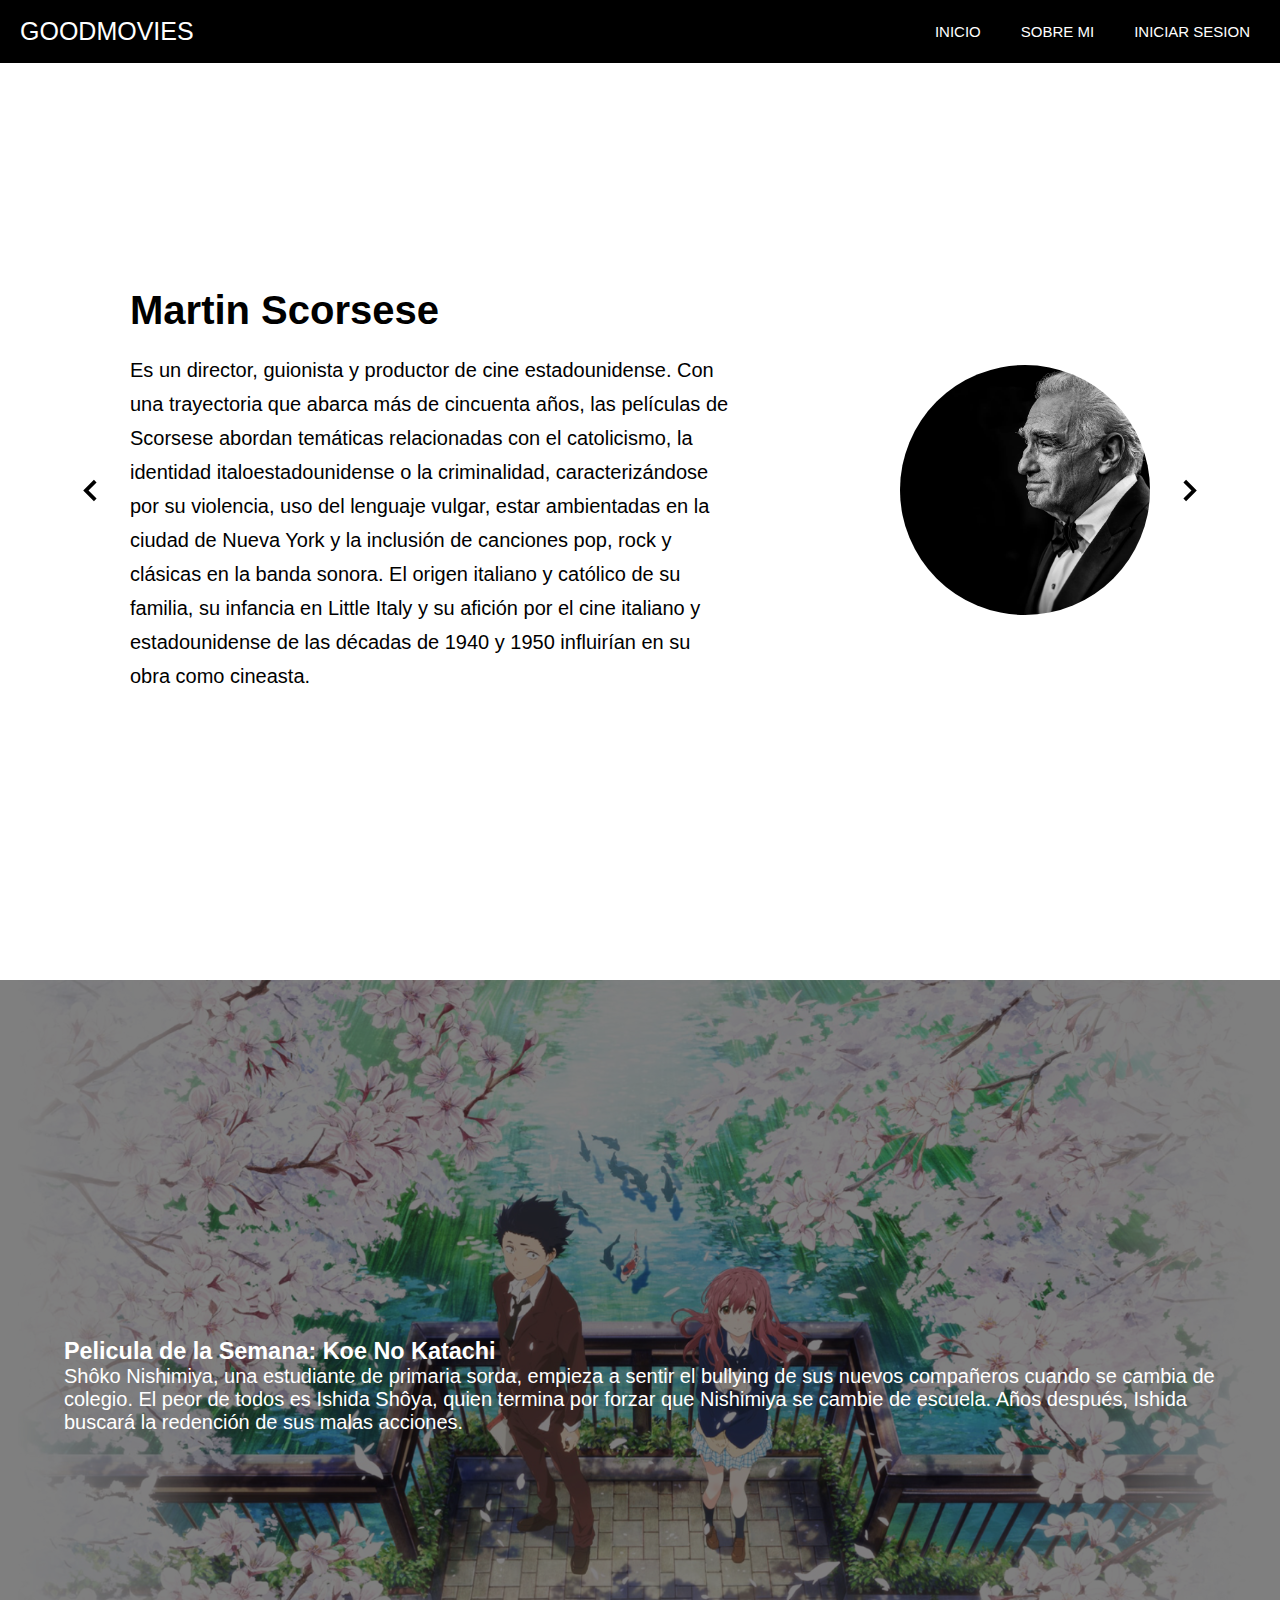
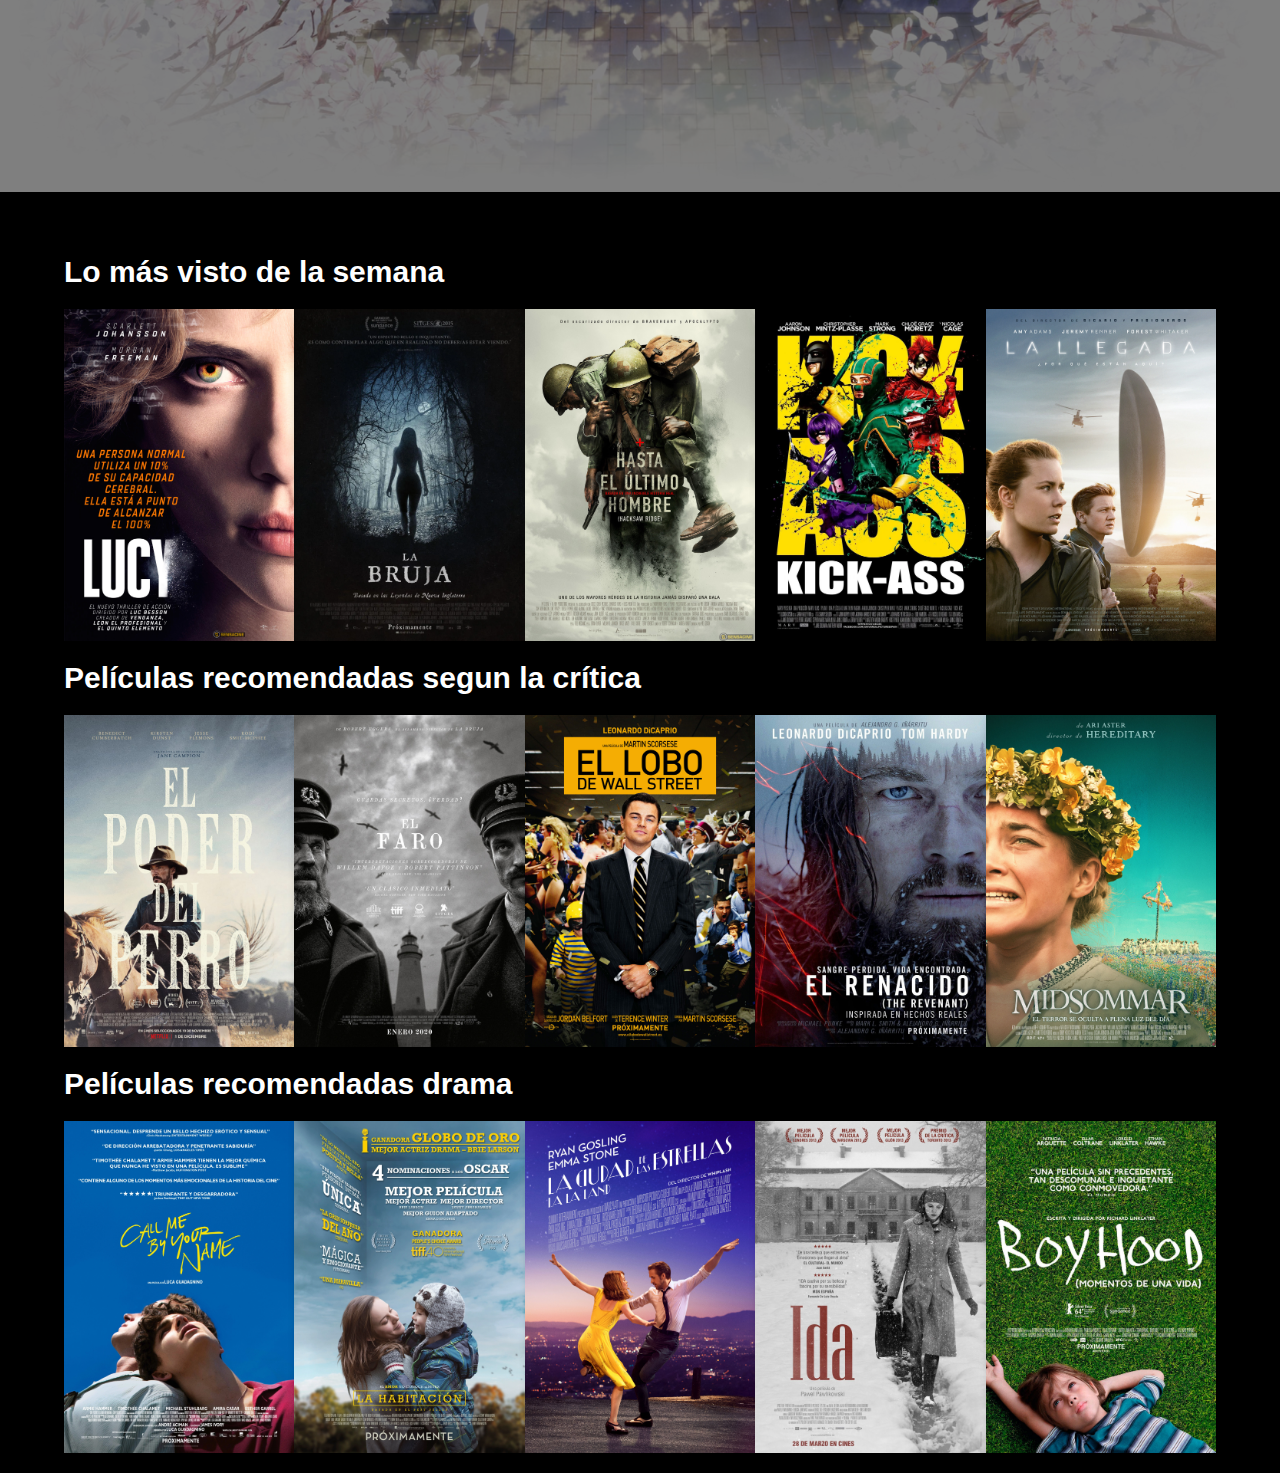
<file: html/index.html>
<!DOCTYPE html>
<html lang="en">
<head>
    <meta charset="UTF-8">
    <meta http-equiv="X-UA-Compatible" content="IE=edge">
    <meta name="viewport" content="width=device-width, initial-scale=1.0">
    <title>GOODMOVIES</title>
    <link rel="stylesheet" href="style.css">
    <link rel="icon" type="image/jpg" href="img/pngegg (1).png">
</head>
<body>
    <div class="head">
        <div class="titulo1">
            <a href="#">GOODMOVIES</a>
            
        </div>

        <nav class="menu1">
            <a href="#">Inicio</a>
            <a href="sobremi.html">sobre mi</a>
            <a href="iniciarsesion.html">iniciar sesion</a>
            
        </nav>
    </div>
    
    <hr>
    <section class="slider">
        <div class="slider__container container">
            <img src="img/arrowiz.svg" class="slider__arrow" id="before">
            
            <section class="slider__body slider__body--show" data-id="1">
                <div class="slider__texts">
                    <h2 class="subtitle">Martin Scorsese</h2>
                    <P class="slider__review"> Es un director, guionista y productor de cine estadounidense. Con una trayectoria que abarca más de cincuenta años, las películas de Scorsese abordan temáticas relacionadas con el catolicismo, la identidad italoestadounidense o la criminalidad, caracterizándose por su violencia, uso del lenguaje vulgar, estar ambientadas en la ciudad de Nueva York y la inclusión de canciones pop, rock y clásicas en la banda sonora. El origen italiano y católico de su familia, su infancia en Little Italy y su afición por el cine italiano y estadounidense de las décadas de 1940 y 1950 influirían en su obra como cineasta.
                    </P>
                </div>
                <figure class="slider__picture">
                    <img src="img/Martins.webp" class="slideR__img">
                </figure>
            </section>

            <section class="slider__body" data-id="2">
                <div class="slider__texts">
                    <h2 class="subtitle">Stanley Kubrick</h2>
                    <P class="slider__review">Director de cine estadounidense. Stanley Kubrick fue, ante todo, un perfeccionista cuya minuciosidad le otorgó fama de maniático, un tenaz jugador de ajedrez que se había ganado la vida como tal y como fotógrafo de la revista Look (desde los diecisiete años) antes de poner sus aptitudes al servicio de la imagen en movimiento, campo en el que su versátil e inagotable talento le permitiría abordar variados géneros y dejar en todos ellos innegables obras maestras.
                    </P>
                </div>
                <figure class="slider__picture">
                    <img src="img/kubricks.jpg" class="slideR__img">
                </figure>
            </section>
            <section class="slider__body" data-id="3">
                <div class="slider__texts">
                    <h2 class="subtitle">Orson Welles</h2>
                    <P class="slider__review">Director, productor, guionista y actor de cine estadounidense. Hijo de un hombre de negocios y de una pianista, Welles fue un niño prodigio que a los dieciséis años comenzó su carrera teatral en el Gate Theatre de Dublín y cinco después (1936) debutó como actor y director en Nueva York. Durante su etapa teatral alcanzó notoriedad gracias a diversos montajes shakespearianos, como el de Macbeth, obra íntegramente representada por actores negros, o Julio César, todos ellos producidos por la Mercury Theatre, compañía fundada por el propio Welles y su socio John Houseman en 1937.
                    </P>
                </div>
                <figure class="slider__picture">
                    <img src="img/orsonw.webp" class="slideR__img">
                </figure>
            </section>
            <section class="slider__body" data-id="4">
                <div class="slider__texts">
                    <h2 class="subtitle">Alfred Hitchcock</h2>
                    <P class="slider__review">Figura indiscutible del cine de misterio y de intriga, la capacidad del cineasta Alfred Hitchcock para aplicar recursos narrativos innovadores al servicio del suspense tuvo una importancia fundamental para el desarrollo del lenguaje cinematográfico moderno. Con un dominio excepcional de las técnicas cinematográficas, produjo películas que mantienen al espectador en un constante estado de tensión hasta el final de la proyección y que lo llevan a vivir apasionadamente lo relatado en la pantalla.
                    </P>
                </div>
                <figure class="slider__picture">
                    <img src="img/alfredh.jpg" class="slideR__img">
                </figure>
            </section>
            <section class="slider__body" data-id="5">
                <div class="slider__texts">
                    <h2 class="subtitle">Francis Ford Coppola</h2>
                    <P class="slider__review">Director, guionista y productor de cine estadounidense. Hijo de una familia de emigrantes napolitanos, a los nueve años contrajo la poliomielitis, lo cual le obligó a permanecer en cama durante una larga temporada y a depender, en su primera adolescencia, de los cuidados de sus mayores. Tras graduarse en la escuela de cine de la Universidad de Los Ángeles, colaboró con Roger Corman en varias películas de terror, tarea que compatibilizó con sus primeros trabajos como director, los cuales recibieron una tibia respuesta del público y la crítica.
                    </P>
                </div>
                <figure class="slider__picture">
                    <img src="img/francisf.webp" class="slideR__img">
                </figure>
            </section>
            <section class="slider__body" data-id="6">
                <div class="slider__texts">
                    <h2 class="subtitle">Steven Spielberg</h2>
                    <P class="slider__review">Director, productor y guionista cinematográfico estadounidense. De la generación de directores surgida a lo largo de los años 70, Steven Spielberg es el más claro ejemplo de armónica conjunción entre el talento y la visión comercial. En un breve período de tiempo pasó de ser uno de tantos realizadores televisivos a director de primera línea, responsable de algunos de los más grandes éxitos de la historia del cine.
                    </P>
                </div>
                <figure class="slider__picture">
                    <img src="img/stevens.jpg" class="slideR__img">
                </figure>
            </section>
            <section class="slider__body" data-id="7">
                <div class="slider__texts">
                    <h2 class="subtitle">Quentin Tarantino</h2>
                    <P class="slider__review">Director de cine estadounidense. Con su primera película, Reservoir Dogs (1992), se erigió en director de culto y creó suficientes expectativas hasta la llegada de su segunda obra, Pulp Fiction (1994), un producto con parecidos punto de partida y desarrollo pero envuelto en un reparto de lujo y una producción millonaria, que ganó la Palma de Oro del Festival de Cannes (1994) y le valió el Oscar al mejor guión original.
                    </P>
                </div>
                <figure class="slider__picture">
                    <img src="img/tarantinoq.webp" class="slideR__img">
                </figure>
            </section>

            <img src="img/arrowde.svg" class="slider__arrow" id="next">


        </div>
    </section>



    <main>
        
        <div class="pelicula-semana">
            <div class="contenedor">
                <h3 class="titulo">Pelicula de la Semana: Koe No Katachi</h3>
                <p class="descripcion">
                    Shôko Nishimiya, una estudiante de primaria sorda, empieza a sentir el bullying de sus nuevos compañeros cuando se cambia de colegio. El peor de todos es Ishida Shôya, quien termina por forzar que Nishimiya se cambie de escuela. Años después, Ishida buscará la redención de sus malas acciones.
                </p>
            </div>
        </div>


        <div class="peliculas-recomendadas contenedor">
            <div class="contenedor-titulo-controles">
                <h3>Lo más visto de la semana</h3>
                <div class="indicadores"></div>
            </div>

                <div class="contenedor-carousel">
                    <div class="carousel">
                        <div class="pelicula">
                            <img src="img/6.jpg" alt="">
                        </div>
                        <div class="pelicula">
                            <img src="img/c4.webp" alt="">
                        </div>
                        <div class="pelicula">
                            <img src="img/r4.jpg" alt="">
                        </div>
                        <div class="pelicula">
                            <img src="img/h1.webp" alt="">
                        </div>
                        <div class="pelicula">
                            <img src="img/r5.jpg" alt="">
                        </div>
                    </div>
                </div>
            </div>
        </div>





        <div class="peliculas-recomendadas contenedor">
            <div class="contenedor-titulo-controles">
                <h3>Películas recomendadas segun la crítica</h3>
                <div class="indicadores"></div>
            </div>

                <div class="contenedor-carousel">
                    <div class="carousel">
                        <div class="pelicula">
                           <img src="img/c1.jpg" alt="">
                        </div>
                        <div class="pelicula">
                            <img src="img/c2.jfif" alt="">
                        </div>
                        <div class="pelicula">
                            <img src="img/c3.jpg" alt="">
                        </div>
                        <div class="pelicula">
                           <img src="img/r2.jpg" alt="">
                        </div>
                        <div class="pelicula">
                            <img src="img/c5.jfif" alt="">
                        </div>
                        
                    </div>
                </div>
            </div>
            
        <div class="peliculas-recomendadas contenedor">
            <div class="contenedor-titulo-controles">
                <h3>Películas recomendadas drama</h3>
                <div class="indicadores"></div>
            </div>

                <div class="contenedor-carousel">
                    <div class="carousel">
                        <div class="pelicula">
                            <img src="img/d1.webp" alt="">
                        </div>
                        <div class="pelicula">
                            <img src="img/d2.webp" alt="">
                        </div>
                        <div class="pelicula">
                            <img src="img/d5.jpg" alt="">
                        </div>
                        <div class="pelicula">
                            <img src="img/r1.jpg" alt="">
                        </div>
                        <div class="pelicula">
                            <img src="img/r3.jpg" alt="">
                        </div>
                        
                    </div>
                </div>
            </div>

          



        

        


    </main>
    




    







    <script src="sliders.js"></script>
</body>
</html>
</file>
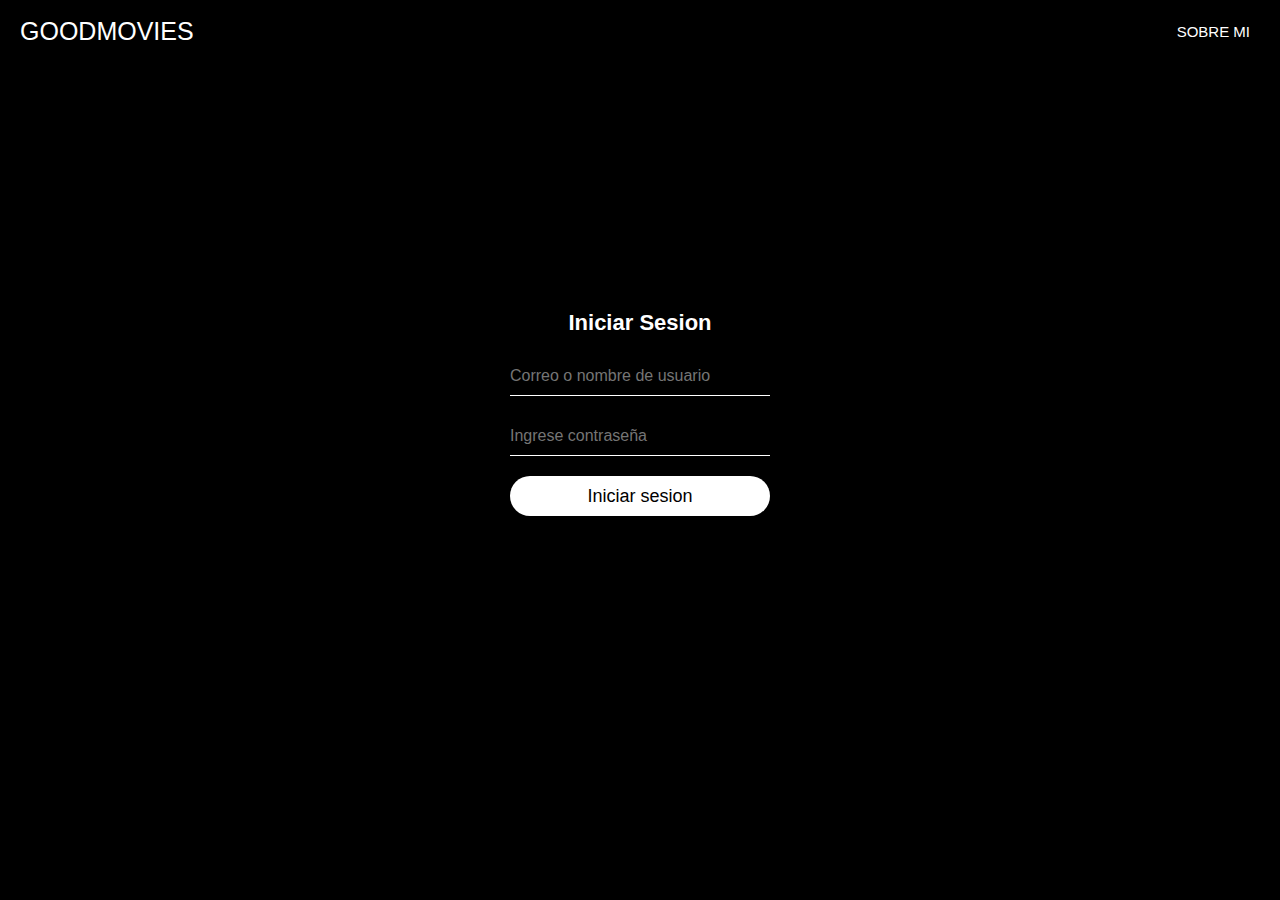
<file: html/iniciarsesion.html>
<!DOCTYPE html>
<html lang="en">
<head>
    <meta charset="UTF-8">
    <meta http-equiv="X-UA-Compatible" content="IE=edge">
    <meta name="viewport" content="width=device-width, initial-scale=1.0">
    <link rel="stylesheet" href="iniciarsesionstyloss.css">
    <title>Iniciar Sesion</title>
</head>
<body>
    
    <div class="head">
        <div class="titulo1">
            <a href="index.html">GOODMOVIES</a>
            
        </div>

        <nav class="menu1">
            <a href="sobremi.html">sobre mi</a>
            
            
        </nav>
    </div>
    <div class="inicio-sesion">
        <h1>Iniciar Sesion</h1>
        <form>
          <label for="nombre-usuario"></label>
          <input type="text" placeholder="Correo o nombre de usuario">

          <label for="contraseña"></label>
          <input type="password" placeholder="Ingrese contraseña">
          <input type="submit" value="Iniciar sesion">
        </form>
      </div>

    
</body>
</html>
</file>
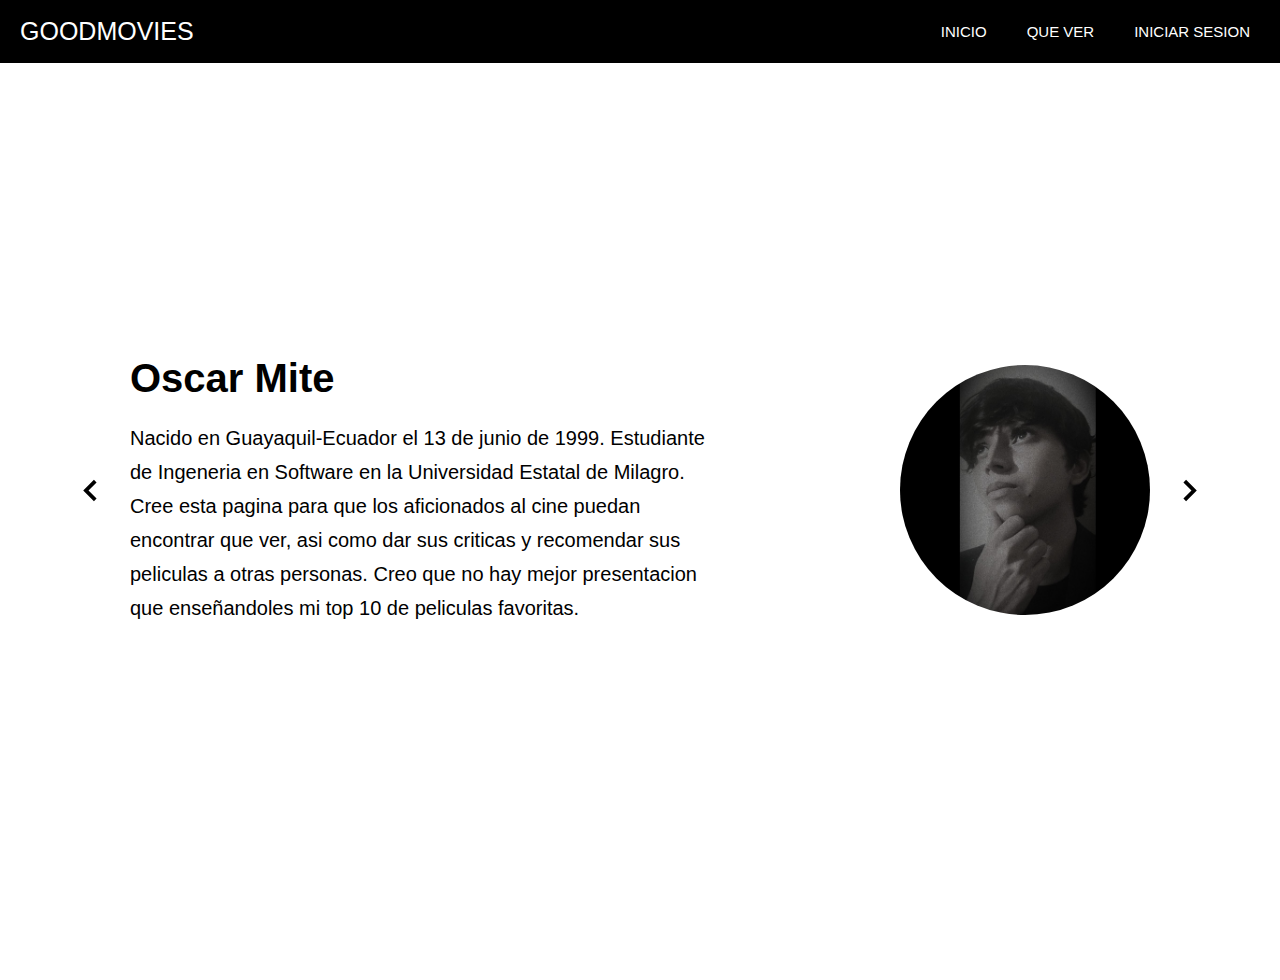
<file: html/sobremi.html>
<!DOCTYPE html>
<html lang="en">
<head>
    <meta charset="UTF-8">
    <meta http-equiv="X-UA-Compatible" content="IE=edge">
    <meta name="viewport" content="width=device-width, initial-scale=1.0">
    <link rel="stylesheet" href="style.css">
    <title>sobre mi</title>
</head>
<body>
    <div class="head">
        <div class="titulo1">
            <a href="#">GOODMOVIES</a>
            
        </div>

        <nav class="menu1">
            <a href="index.html">Inicio</a>
            <a href="#">Que ver</a>
            <a href="iniciarsesion.html">iniciar sesion</a>
            
        </nav>
    </div>
    <section class="slider">
        <div class="slider__container container">
            <img src="img/arrowiz.svg" class="slider__arrow" id="before">
            
            <section class="slider__body slider__body--show" data-id="1">
                <div class="slider__texts">
                    <h2 class="subtitle">Oscar Mite</h2>
                    <P class="slider__review">Nacido en Guayaquil-Ecuador el 13 de junio de 
                        1999. Estudiante de Ingeneria en Software en la Universidad Estatal de Milagro. Cree esta pagina para que los aficionados al cine puedan encontrar que ver, asi como dar sus criticas y recomendar sus peliculas a otras personas. Creo que no hay mejor presentacion que enseñandoles mi top 10 de peliculas favoritas.
                    </P>
                </div>
                <figure class="slider__picture">
                    <img src="img/yo1.jpeg" class="slideR__img">
                </figure>
            </section>

            <section class="slider__body" data-id="2">
                <div class="slider__texts">
                    <h2 class="subtitle">1. GoodFellas</h2>
                    <P class="slider__review">Henry, un niño de trece años de Brooklyn, vive fascinado con el mundo de los gángsters. Su sueño se hace realidad cuando entra en la familia Pauline.
                    </P>
                </div>
                <figure class="slider__picture">
                    <img src="img//goodfellas.webp" class="slideR__img">
                </figure>
            </section>
            <section class="slider__body" data-id="3">
                <div class="slider__texts">
                    <h2 class="subtitle">2. Taxi Driver</h2>
                    <P class="slider__review">Para sobrellevar el insomnio crónico que sufre desde su regreso de Vietnam, Travis Bickle trabaja como taxista nocturno en Nueva York.
                    </P>
                </div>
                <figure class="slider__picture">
                    <img src="img/taxidriver.webp" class="slideR__img">
                </figure>
            </section>
            <section class="slider__body" data-id="4">
                <div class="slider__texts">
                    <h2 class="subtitle">3. GodFather</h2>
                    <P class="slider__review">América, años 40. Don Vito Corleone (Marlon Brando) es el respetado y temido jefe de una de las cinco familias de la mafia de Nueva York. Tiene cuatro hijos: Connie (Talia Shire), el impulsivo Sonny (James Caan), el pusilánime Fredo (John Cazale) y Michael (Al Pacino), que no quiere saber nada de los negocios de su padre. Cuando Corleone, en contra de los consejos de 'Il consigliere' Tom Hagen (Robert Duvall), se niega a participar en el negocio de las drogas, el jefe de otra banda ordena su asesinato. Empieza entonces una violenta y cruenta guerra entre las familias mafiosas.
                    </P>
                </div>
                <figure class="slider__picture">
                    <img src="img/elpadrino.jpg" class="slideR__img">
                </figure>
            </section>
            <section class="slider__body" data-id="5">
                <div class="slider__texts">
                    <h2 class="subtitle">4. Pulp Fiction</h2>
                    <P class="slider__review">Jules y Vincent, dos asesinos a sueldo con no demasiadas luces, trabajan para el gángster Marsellus Wallace. Vincent le confiesa a Jules que Marsellus le ha pedido que cuide de Mia, su atractiva mujer. Jules le recomienda prudencia porque es muy peligroso sobrepasarse con la novia del jefe. Cuando llega la hora de trabajar, ambos deben ponerse "manos a la obra". Su misión: recuperar un misterioso maletín.
                    </P>
                </div>
                <figure class="slider__picture">
                    <img src="img/pulpf.webp" class="slideR__img">
                </figure>
            </section>
            <section class="slider__body" data-id="6">
                <div class="slider__texts">
                    <h2 class="subtitle">5. Reservoir Dogs</h2>
                    <P class="slider__review">Seis criminales profesionales son contratados para robar en un almacén de diamantes, pero la policía aparece inesperadamente en el momento del atraco. Algunos miembros de la banda mueren en el enfrentamiento y otros logran huir, reagrupándose en un almacén y dispuestos a descubrir quién los delató.
                    </P>
                </div>
                <figure class="slider__picture">
                    <img src="img/reservoird.jpg" class="slideR__img">
                </figure>
            </section>
            <section class="slider__body" data-id="7">
                <div class="slider__texts">
                    <h2 class="subtitle">6. Predator</h2>
                    <P class="slider__review">Un grupo de mercenarios es contratado por la CIA para rescatar a unos pilotos que han sido apresados por la guerrilla en la selva centroamericana.
                    </P>
                </div>
                <figure class="slider__picture">
                    <img src="img/predator.jpg" class="slideR__img">
                </figure>
            </section>
            <section class="slider__body" data-id="8">
                <div class="slider__texts">
                    <h2 class="subtitle">7. Inglourious Basterds</h2>
                    <P class="slider__review">II Guerra Mundial, Francia, Shosanna presencia la ejecución de su familia por orden del coronel nazi Hans Landa. Huye a Paris y adopta una nueva identidad como propietaria de un cine. Mientras el teniente Aldo Raine adiestra a un grupo de soldados judíos. Los hombres de Raine y una actriz alemana que agente doble, deben llevar a cabo una misión que hará caer a los jefes del Tercer Reich. El destino quiere que todos se encuentren bajo la marquesina de un cine donde Shosanna espera para vengarse.
                    </P>
                </div>
                <figure class="slider__picture">
                    <img src="img/inlgorious.jpg" class="slideR__img">
                </figure>
            </section>
            <section class="slider__body" data-id="9">
                <div class="slider__texts">
                    <h2 class="subtitle">8. The Lord Of The Rings</h2>
                    <P class="slider__review">En la Tierra Media, el Señor Oscuro Sauron forjó los Grandes Anillos del Poder y creó uno con el poder de esclavizar a toda la Tierra Media. Frodo Bolsón es un hobbit al que su tío Bilbo hace portador del poderoso Anillo Único con la misión de destruirlo. Acompañado de sus amigos, Frodo emprende un viaje hacia Mordor, el único lugar donde el anillo puede ser destruido. Sin embargo, Sauron ordena la persecución del grupo para recuperar el anillo y acabar con la Tierra Media.
                    </P>
                </div>
                <figure class="slider__picture">
                    <img src="img/señordelosanillos.webp" class="slideR__img">
                </figure>
            </section>
            <section class="slider__body" data-id="10">
                <div class="slider__texts">
                    <h2 class="subtitle">9.  Hotaru no Haka</h2>
                    <P class="slider__review">
                        Un adolescente se ve obligado a cuidar a su hermana menor después de que un bombardeo aliado durante la Segunda Guerra Mundial destruye su casa.
                    </P>
                </div>
                <figure class="slider__picture">
                    <img src="img/tumbaluciernagas.jpg" class="slideR__img">
                </figure>
            </section>
            <section class="slider__body" data-id="11">
                <div class="slider__texts">
                    <h2 class="subtitle">10. Gisaengchung</h2>
                    <P class="slider__review">
                        Tanto Gi Taek como su familia están sin trabajo. Cuando su hijo mayor, Gi Woo, empieza a impartir clases particulares en la adinerada casa de los Park, las dos familias, que tienen mucho en común pese a pertenecer a dos mundos totalmente distintos, entablan una relación de resultados imprevisibles.
                    </P>
                </div>
                <figure class="slider__picture">
                    <img src="img//parasitos.jpeg" class="slideR__img">
                </figure>
            </section>

            <img src="img/arrowde.svg" class="slider__arrow" id="next">


        </div>
    </section>
    <script src="sliderssobremi.js"></script>
</body>
</html>
</file>
<file: html/style.css>
*{
    margin: 0;
    padding: 0;
    border: 0;
    box-sizing: border-box;
}

body {
	background: black;
    font-family: sans-serif;
    
	
}

.head {
    display: flex;
    align-items: center;
    justify-content: space-between;
    height: 63px;
    background: black;
    position: fixed;
    width: 100%;
    z-index: 100;
    
}

.menu1 {
    display: flex;
    margin-right: 10px;
}

    

.titulo1 {
    margin-left: 20px;
}

.titulo1 a {
    text-decoration: none;
    color: white;
    text-transform: uppercase;
    font-size: 25px;
    
    
}

.menu1 a {
    display: block;
    padding: 23px 20px;
    color: white;
    text-decoration: none;
    text-transform: uppercase;
    font-size: 15px;
}

.menu1 a:hover {
    background: gray;
}

.header {
    display: flex;
    justify-content: center;
    align-items: center;

}





.container {
    width: 90%;
    min-height: 100vh;
    max-width: 1200px;
    margin: 0 auto;
    overflow: hidden;
}

.slider{
    background-color: white;
    padding: 40px 0;

}

.slider__container{
    display: grid;
    grid-template-columns: 50px 1fr 50px;
    align-items: center;
    gap: 1em;
}

.slider__body{
    grid-column: 2/3;
    grid-row: 1/2;
    opacity: 0;
    pointer-events: none;
    display: grid;
    background-color: white;
    grid-template-columns: 1fr max-content;
    align-items: center;
    transition: opacity 1.5s;


}

.slider__body--show{
    opacity: 1;
    pointer-events: unset;
}

.slider__texts{
    max-width: 600px;
}

.subtitle{
    font-size: 2.5rem;
    margin-bottom: 20px;
}

.slider__review{
    font-weight: 300;
    font-size: 20px;
    line-height: 1.7;
}
.slideR__img{
    width: 250px;
    height: 250px;
    border-radius: 50%;
    object-fit: cover;
    display: block;
    margin: 0 auto;
}

.slider__arrow {
    cursor: pointer;
    width: 90%;
}
.slider__arrow:nth-last-of-type(2){
    justify-self: end;
}


header {
	padding: 30px 0;
}

header .contenedor {
	display: flex;
	justify-content: space-between;
	align-items: center;
}

.contenedor {
	width: 90%;
	margin: auto;
}


/*--Pelicula de la semana--*/
.pelicula-semana {
	font-size: 20px;
	min-height: 40.62em;
	color: white;
	background: linear-gradient(rgba(0, 0, 0, .50) 0%, rgba(0,0,0,.50) 100%), url(img/koe.png);
	background-position: center center;
	background-size: cover;
	margin-bottom: 3.12em;
	display: flex;
	align-items: end;
}

.pelicula-principal .contenedor {
	margin: 0 auto;
	margin-bottom: 6.25em;
}

.pelicula-principal .titulo {
	font-weight: 600;
	font-size: 3.12em;
	margin-bottom: 0.4em;
}

.pelicula-principal .descripcion {
	font-weight: normal;
	font-size: 1em;
	line-height: 1.75em;
	max-width: 50%;
	margin-bottom: 1.25em;
}

.pelicula-principal {
    font-size: 14px;
}

.pelicula-principal .descripcion {
    max-width: 100%;
}


/*--Peliculas recomendadas--*/

.peliculas-recomendadas .contenedor-carousel {
	width: 100%;
	padding: 20px 0;
	overflow: hidden;
	scroll-behavior: smooth;
}


.peliculas-recomendadas .contenedor-carousel .carousel {
	display: flex;
	flex-wrap: nowrap;
}

.peliculas-recomendadas .contenedor-carousel .carousel .pelicula {
	min-width: 20%;
	transition: .3s ease all;
	box-shadow: 5px 5px 10px rgba(0,0,0, .3);
}

.peliculas-recomendadas .contenedor-carousel .carousel .pelicula img {
	width: 100%;
	vertical-align: top;
}

.contenedor-titulo-controles h3 {
	color: #fff;
	font-size: 30px;
}
</file>
<file: html/iniciarsesionstyloss.css>
*{
    margin: 0;
    padding: 0;
    border: 0;
    
    box-sizing: border-box;
}

body {
	background: black;
    font-family: sans-serif;
    height: 100vh;
}

.head {
    display: flex;
    align-items: center;
    justify-content: space-between;
    height: 63px;
    background: black;
    position: fixed;
    width: 100%;
    z-index: 100;
    
    
}

.menu1 {
    display: flex;
    margin-right: 10px;
}

    

.titulo1 {
    margin-left: 20px;
}

.titulo1 a {
    text-decoration: none;
    color: white;
    text-transform: uppercase;
    font-size: 25px;
}

.menu1 a {
    display: block;
    padding: 23px 20px;
    color: white;
    text-decoration: none;
    text-transform: uppercase;
    font-size: 15px;
}

.menu1 a:hover {
    background: gray;
}

.header {
    display: flex;
    justify-content: center;
    align-items: center;

}


.inicio-sesion {
    width: 320px;
    height: 420px;
    background: #000;
    color: #fff;
    top: 50%;
    left: 50%;
    position: absolute;
    transform: translate(-50%, -50%);
    box-sizing: border-box;
    padding: 70px 30px;
  }
  
  .inicio-sesion h1 {
    margin: 0;
    padding: 0 0 20px;
    text-align: center;
    font-size: 22px;
  }
  
  .inicio-sesion label {
    margin: 0;
    padding: 0;
    font-weight: bold;
    display: block;
  }
  
  .inicio-sesion input {
    width: 100%;
    margin-bottom: 20px;
  }
  
  .inicio-sesion input[type="text"], .inicio-sesion input[type="password"] {
    border: none;
    border-bottom: 1px solid #fff;
    background: transparent;
    outline: none;
    height: 40px;
    color: #fff;
    font-size: 16px;
  }
  
  .inicio-sesion input[type="submit"] {
    border: none;
    outline: none;
    height: 40px;
    background: white;
    color: black;
    font-size: 18px;
    border-radius: 20px;
  }
  
  .inicio-sesion input[type="submit"]:hover {
    cursor: pointer;
    background: grey;
    color: #000;
  }
</file>
